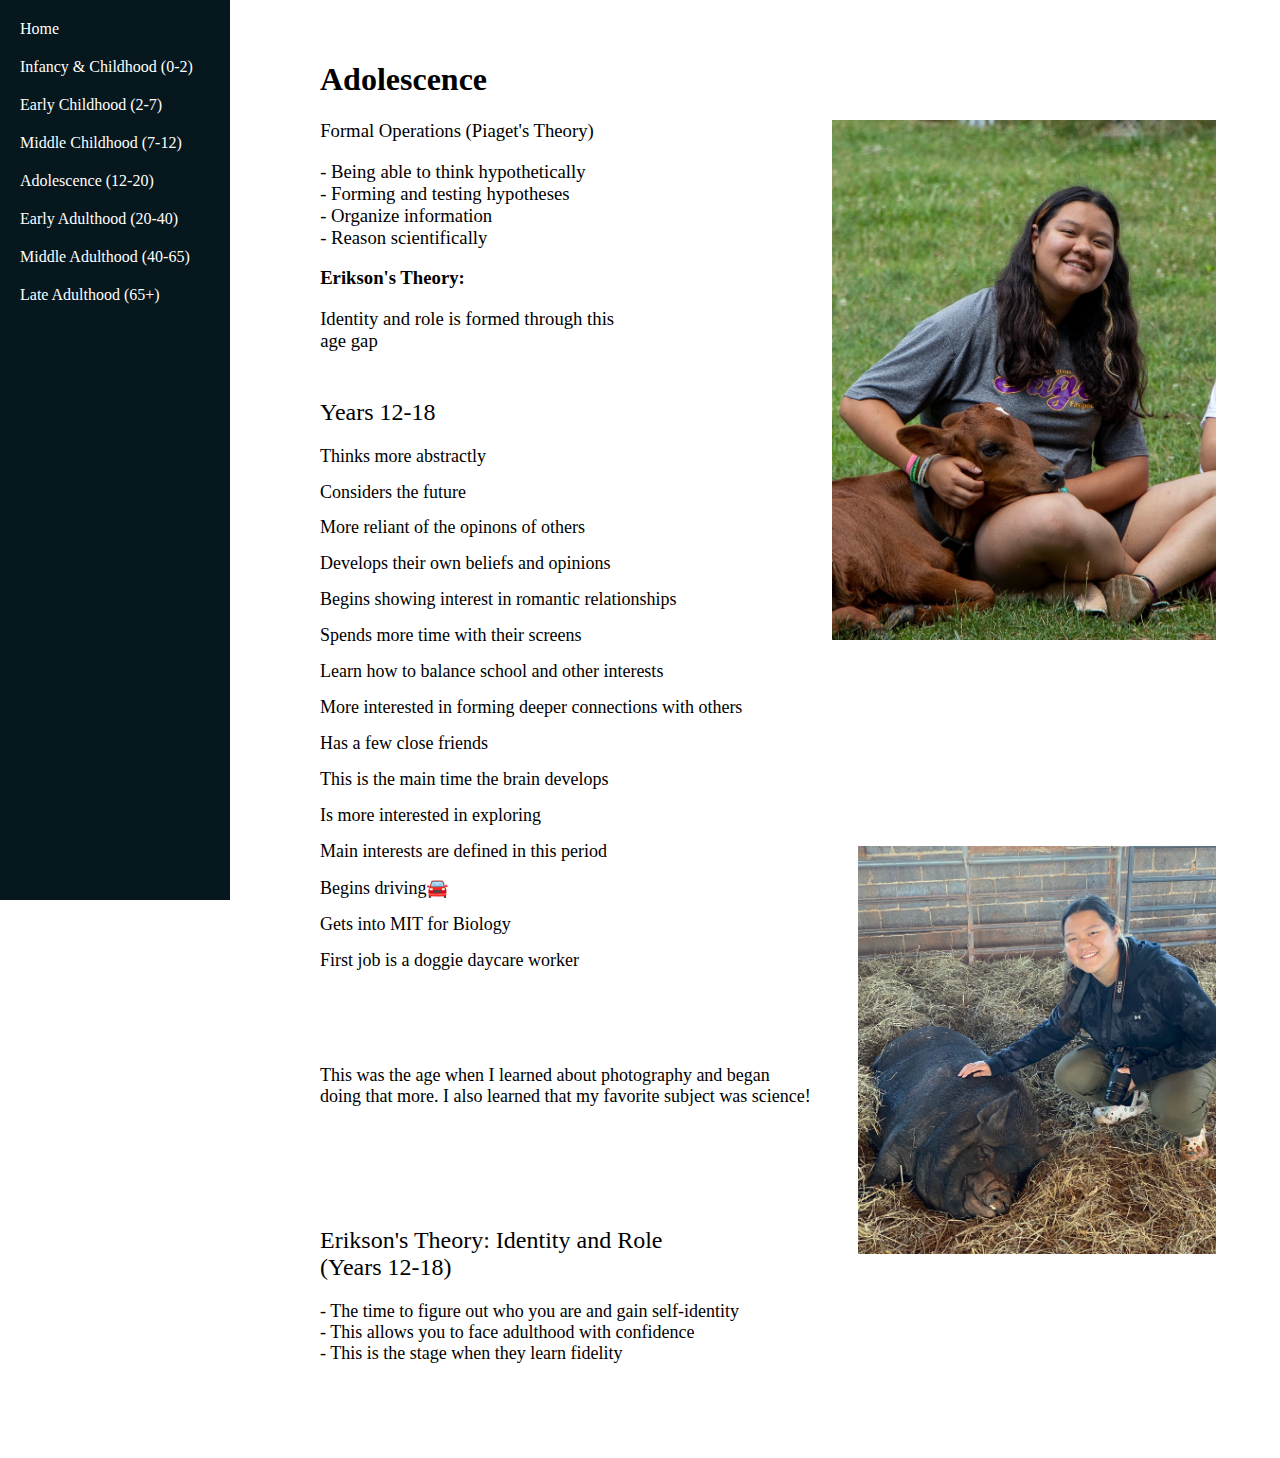
<file: adolescence.html>
<!DOCTYPE html>
<html lang="en">
<head>
    <meta charset="UTF-8">
    <meta name="viewport" content="width=device-width, initial-scale=1.0">
    <title>Growth and Development</title>
    <link rel="stylesheet" href="style.css">
</head>
<body>
    <nav>
        <ul>
            <li><a href="index.html">Home</a></li>
            <li><a href="infancy&childhood.html">Infancy & Childhood (0-2)</a></li>
            <li><a href="earlychildhood.html">Early Childhood (2-7)</a></li>
            <li><a href="middlechildhood.html">Middle Childhood (7-12)</a></li>
            <li><a href="adolescence.html">Adolescence (12-20)</a></li>
            <li><a href="earlyadult.html">Early Adulthood (20-40)</a></li>
            <li><a href="middleadult.html">Middle Adulthood (40-65)</a></li>
            <li><a href="lateadult.html">Late Adulthood (65+)</a></li>
        </ul>
    </nav>
    <div id="content">
        
    </div>
    
<h1>Adolescence</h1>
<h3>Formal Operations (Piaget's Theory)</h3>
<h3> - Being able to think hypothetically <br> - Forming and testing hypotheses <br>- Organize information <br>- Reason scientifically 
    </h3>
<h3 style="font-weight: 600;">Erikson's Theory: </h3>
<h3>Identity and role is formed through this age gap</h3>

    <figure>
    <img src="4cow.jpeg" style="width: 30%; left: 8%; margin-top: 3px;" type="image/jpg">
    </figure>
    <h2 style="font-weight: 520;">Years 12-18</h2>
    <h2 style="font-size: large;">Thinks more abstractly</h2>
    <h2 style="font-size: large;">Considers the future</h2>
    <h2 style="font-size: large;">More reliant of the opinons of others</h2>
    <h2 style="font-size: large;">Develops their own beliefs and opinions</h2>
    <h2 style="font-size: large;">Begins showing interest in romantic relationships</h2>
    <h2 style="font-size: large;">Spends more time with their screens</h2>
    <h2 style="font-size: large;">Learn how to balance school and other interests</h2>
    <h2 style="font-size: large;">More interested in forming deeper connections with others</h2>
    <h2 style="font-size: large;">Has a few close friends</h2>
    <h2 style="font-size: large;">This is the main time the brain develops</h2>
    <h2 style="font-size: large;">Is more interested in exploring</h2>
    <h2 style="font-size: large;">Main interests are defined in this period</h2>
    <h2 style="font-size: large;">Begins driving🚘</h2>
    <h2 style="font-size: large;">Gets into MIT for Biology</h2>
    <h2 style="font-size: large;">First job is a doggie daycare worker</h2>

    <h2 style="font-size: largest; color: white;"><br>White space<br></h2>
    <h2 style="font-size: large;">This was the age when I learned about photography and began <br>doing that more.  I also learned that my favorite subject was science!</h2>
    <h2 style="font-size: largest; color: white;"><br>White space<br></h2>

            <h2 style="font-size: largest;"><br>Erikson's Theory: Identity and Role <br>(Years 12-18)<br></h2>
            <h2 style="font-size: large;">- The time to figure out who you are and gain self-identity<br> - This allows you to face adulthood with confidence<br> - This is the stage when they learn fidelity</h2>

                <h2 style="font-size: largest; color: white;"><br>White space<br></h2>
    <img id="greendonkey" style="width: 28%; height: auto; margin-left: 57%; position: absolute; left: 10%; top: 94%;" src="4pig.jpeg">
</body>
</html>
</file>
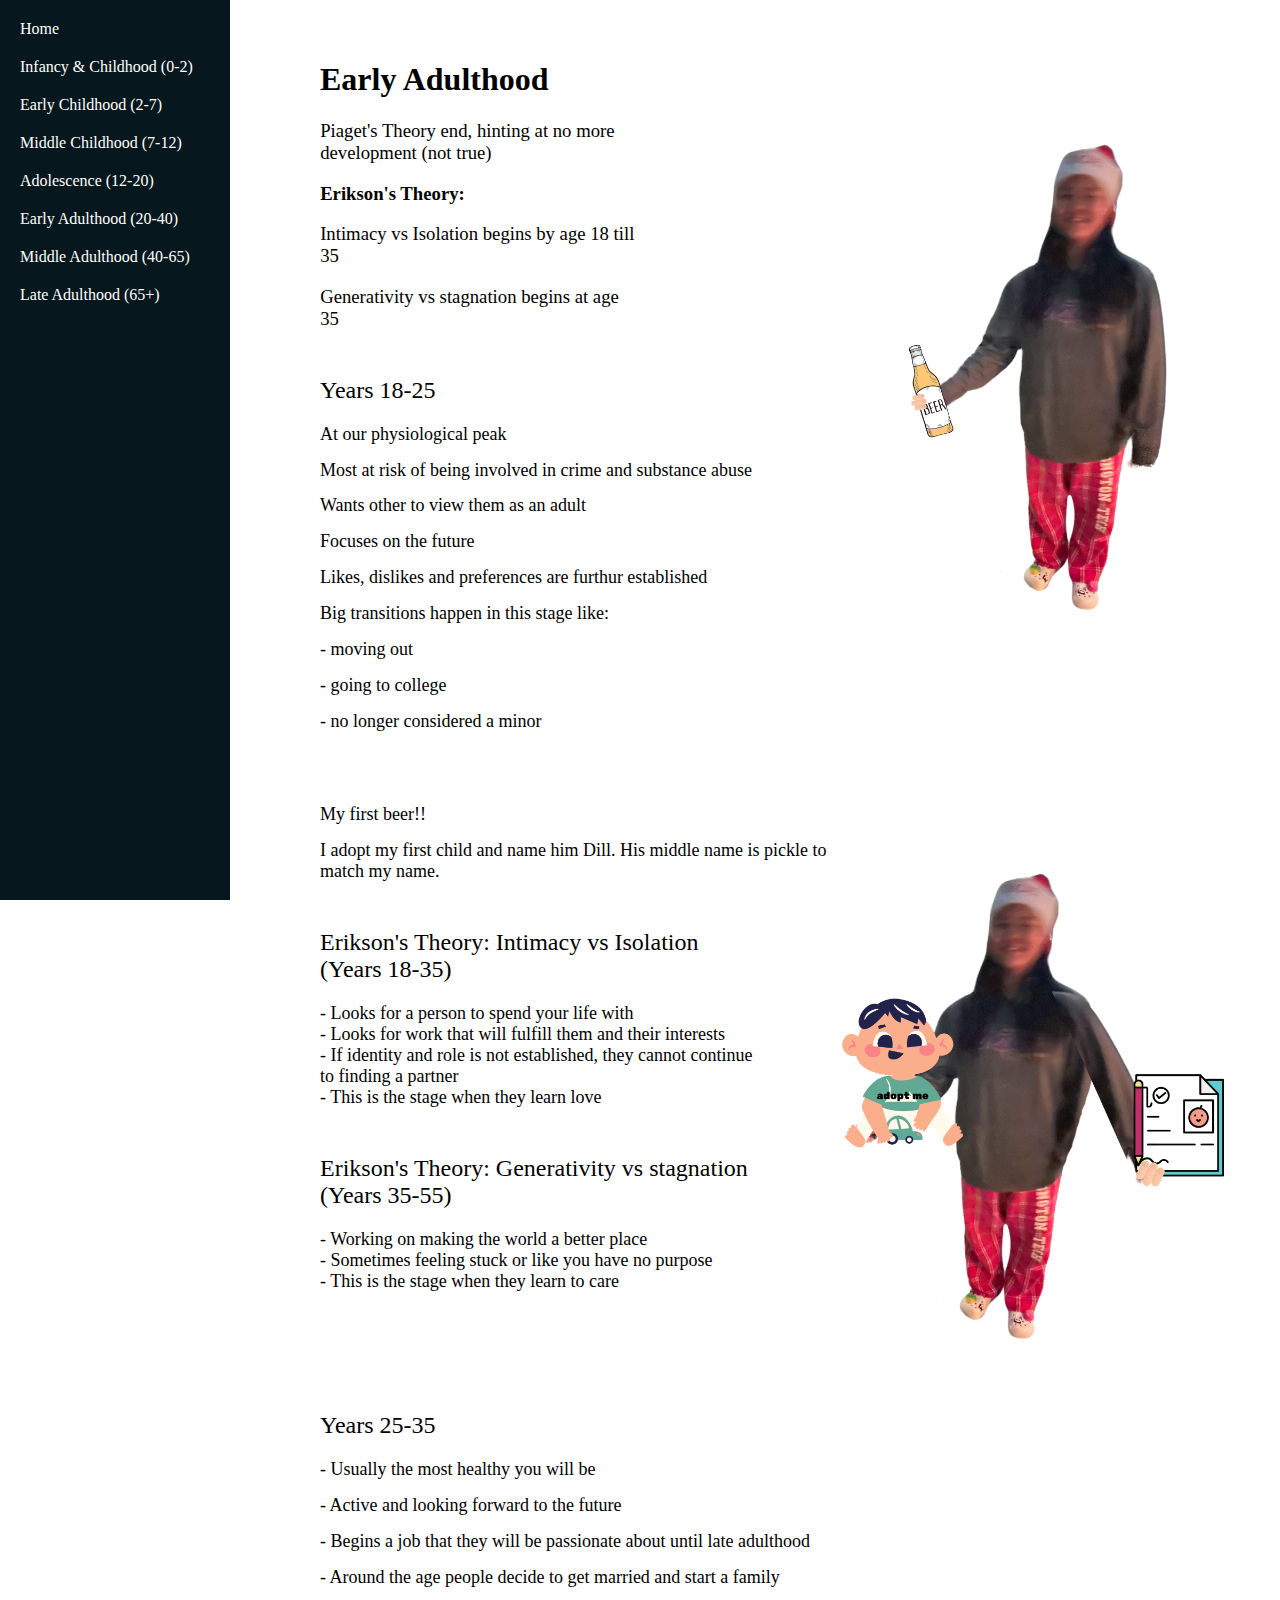
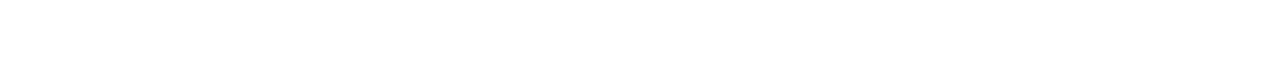
<file: earlyadult.html>
<!DOCTYPE html>
<html lang="en">
<head>
    <meta charset="UTF-8">
    <meta name="viewport" content="width=device-width, initial-scale=1.0">
    <title>Growth and Development</title>
    <link rel="stylesheet" href="style.css">
</head>
<body>
    <nav>
        <ul>
            <li><a href="index.html">Home</a></li>
            <li><a href="infancy&childhood.html">Infancy & Childhood (0-2)</a></li>
            <li><a href="earlychildhood.html">Early Childhood (2-7)</a></li>
            <li><a href="middlechildhood.html">Middle Childhood (7-12)</a></li>
            <li><a href="adolescence.html">Adolescence (12-20)</a></li>
            <li><a href="earlyadult.html">Early Adulthood (20-40)</a></li>
            <li><a href="middleadult.html">Middle Adulthood (40-65)</a></li>
            <li><a href="lateadult.html">Late Adulthood (65+)</a></li>
        </ul>
    </nav>
    <div id="content">
        
    </div>
    
<h1>Early Adulthood</h1>
<h3>Piaget's Theory end, hinting at no more development (not true)</h3>
<h3 style="font-weight: 600;">Erikson's Theory: </h3>
<h3>Intimacy vs Isolation begins by age 18 till 35</h3>
<h3>Generativity vs stagnation begins at age 35</h3>

    <figure>
    <img src="beer.png" style="width: 40%; left: 5%; right: 10%" type="image/jpg">
    </figure>
    <h2 style="font-weight: 520;">Years 18-25</h2>
    <h2 style="font-size: large;">At our physiological peak</h2>
    <h2 style="font-size: large;">Most at risk of being involved in crime and substance abuse</h2>
    <h2 style="font-size: large;">Wants other to view them as an adult</h2>
    <h2 style="font-size: large;">Focuses on the future</h2>
    <h2 style="font-size: large;">Likes, dislikes and preferences are furthur established</h2>
    <h2 style="font-size: large;">Big transitions happen in this stage like:</h2>
    <h2 style="font-size: large;"> - moving out</h2>
    <h2 style="font-size: large;"> - going to college</h2>
    <h2 style="font-size: large;"> - no longer considered a minor</h2>


    <h2 style="font-size: large; color: white;"><br>White space<br></h2>
<h2 style="font-size: large; color:black;">My first beer!!</h2>


    <h2 style="font-size: large; color:black;">I adopt my first child and name him Dill. His middle name is pickle to <br>match my name.</h2>
    <h2 style="font-size: largest;"><br>Erikson's Theory: Intimacy vs Isolation <br>(Years 18-35)<br></h2>
    <h2 style="font-size: large;">- Looks for a person to spend your life with<br> - Looks for work that will fulfill them and their interests<Br> - If identity and role is not established, they cannot continue<br> to finding a partner<br> - This is the stage when they learn love</h2>

        <h2 style="font-size: largest;"><br>Erikson's Theory: Generativity vs stagnation <br>(Years 35-55)<br></h2>
        <h2 style="font-size: large;">- Working on making the world a better place<br> - Sometimes feeling stuck or like you have no purpose<br> - This is the stage when they learn to care</h2>
                       
        <h2 style="font-size: largest; color: white;"><br>White space<br></h2>

            <h2 style="font-weight: 520;"><br>Years 25-35</h2>
                        <h2 style="font-size: large;"></h2>
                        <h2 style="font-size: large;"> - Usually the most healthy you will be</h2>
                        <h2 style="font-size: large;"> - Active and looking forward to the future</h2>
                        <h2 style="font-size: large;"> - Begins a job that they will be passionate about until late adulthood</h2>
                        <h2 style="font-size: large;"> - Around the age people decide to get married and start a family</h2>
                
                                            <h2 style="font-size: largest; color: white;"><br>White space<br></h2>
    <img id="greendonkey" style="width: 40%; height: auto; margin-left: 57%; position: absolute; left: 0%; top: 94%;" src="adoptme.png">
</body>
</html>
</file>
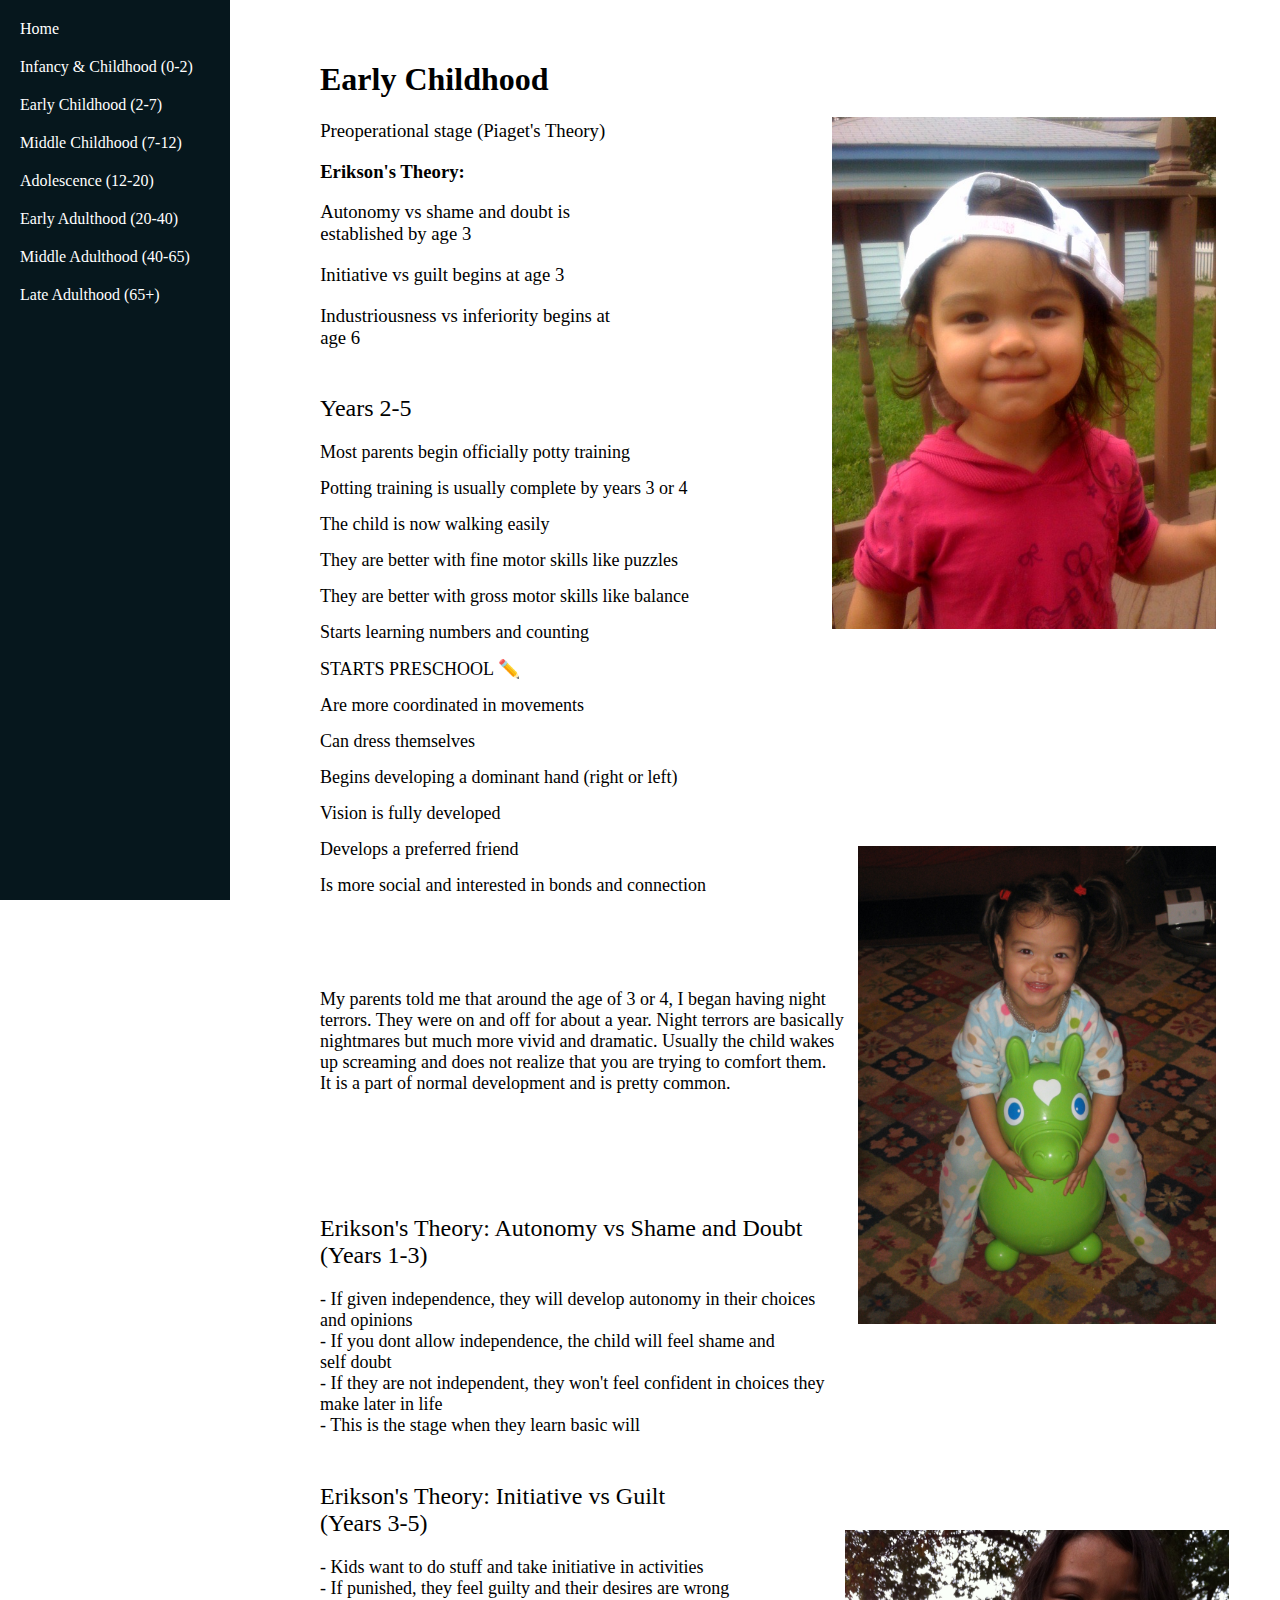
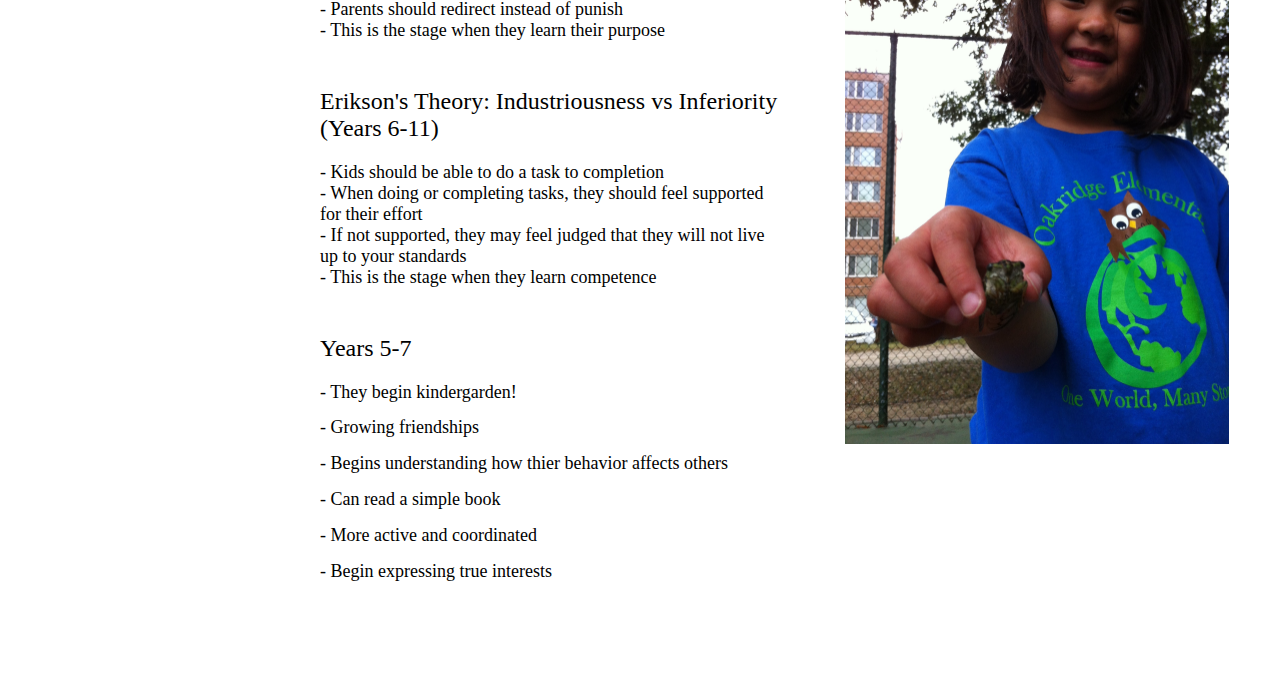
<file: earlychildhood.html>
<!DOCTYPE html>
<html lang="en">
<head>
    <meta charset="UTF-8">
    <meta name="viewport" content="width=device-width, initial-scale=1.0">
    <title>Growth and Development</title>
    <link rel="stylesheet" href="style.css">
</head>
<body>
    <nav>
        <ul>
            <li><a href="index.html">Home</a></li>
            <li><a href="infancy&childhood.html">Infancy & Childhood (0-2)</a></li>
            <li><a href="earlychildhood.html">Early Childhood (2-7)</a></li>
            <li><a href="middlechildhood.html">Middle Childhood (7-12)</a></li>
            <li><a href="adolescence.html">Adolescence (12-20)</a></li>
            <li><a href="earlyadult.html">Early Adulthood (20-40)</a></li>
            <li><a href="middleadult.html">Middle Adulthood (40-65)</a></li>
            <li><a href="lateadult.html">Late Adulthood (65+)</a></li>
        </ul>
    </nav>
    <div id="content">
        
    </div>
    
<h1>Early Childhood</h1>
<h3>Preoperational stage (Piaget's Theory)</h3>
<h3 style="font-weight: 600;">Erikson's Theory: </h3>
<h3>Autonomy vs shame and doubt is established by age 3</h3>
<h3>Initiative vs guilt begins at age 3</h3>
<h3>Industriousness vs inferiority begins at age 6</h3>

    <figure>
    <img src="2backwardshat.jpeg" style="width: 30%; left: 8%;" type="image/jpg">
    </figure>
    <h2 style="font-weight: 520;">Years 2-5</h2>
    <h2 style="font-size: large;">Most parents begin officially potty training</h2>
    <h2 style="font-size: large;">Potting training is usually complete by years 3 or 4</h2>
    <h2 style="font-size: large;">The child is now walking easily</h2>
    <h2 style="font-size: large;">They are better with fine motor skills like puzzles</h2>
    <h2 style="font-size: large;">They are better with gross motor skills like balance</h2>
    <h2 style="font-size: large;">Starts learning numbers and counting</h2>
    <h2 style="font-size: large;">STARTS PRESCHOOL ✏️</h2>
    <h2 style="font-size: large;">Are more coordinated in movements</h2>
    <h2 style="font-size: large;">Can dress themselves</h2>
    <h2 style="font-size: large;">Begins developing a dominant hand (right or left)</h2>
    <h2 style="font-size: large;">Vision is fully developed</h2>
    <h2 style="font-size: large;">Develops a preferred friend</h2>
    <h2 style="font-size: large;">Is more social and interested in bonds and connection</h2>

    <h2 style="font-size: largest; color: white;"><br>White space<br></h2>
    <h2 style="font-size: large;">My parents told me that around the age of 3 or 4, I began having night <br>terrors. They were on and off for about a year. Night terrors are basically <br>nightmares but much more vivid and dramatic. Usually the child wakes <br>up screaming and does not realize that you are trying to comfort them. <br>It is a part of normal development and is pretty common.</h2>
    <h2 style="font-size: largest; color: white;"><br>White space<br></h2>

    <h2 style="font-size: largest;"><br>Erikson's Theory: Autonomy vs Shame and Doubt <br>(Years 1-3)<br></h2>
    <h2 style="font-size: large;">- If given independence, they will develop autonomy in their choices<br> and opinions<br> - If you dont allow independence, the child will feel shame and<br> self doubt<Br> - If they are not independent, they won't feel confident in choices they<br> make later in life<br> - This is the stage when they learn basic will</h2>

        <h2 style="font-size: largest;"><br>Erikson's Theory: Initiative vs Guilt <br>(Years 3-5)<br></h2>
        <h2 style="font-size: large;">- Kids want to do stuff and take initiative in activities<br> - If punished, they feel guilty and their desires are wrong<Br> - Parents should redirect instead of punish<br> - This is the stage when they learn their purpose</h2>
                       
            <h2 style="font-size: largest;"><br>Erikson's Theory: Industriousness vs Inferiority<br>(Years 6-11)<br></h2>
            <h2 style="font-size: large;">- Kids should be able to do a task to completion<br> - When doing or completing tasks, they should feel supported <br>for their effort<Br> - If not supported, they may feel judged that they will not live <br>up to your standards<br> - This is the stage when they learn competence</h2>
      

            <h2 style="font-weight: 520;"><br>Years 5-7</h2>
                        <h2 style="font-size: large;"></h2>
                        <h2 style="font-size: large;"> - They begin kindergarden!</h2>
                        <h2 style="font-size: large;"> - Growing friendships</h2>
                        <h2 style="font-size: large;"> - Begins understanding how thier behavior affects others</h2>
                        <h2 style="font-size: large;"> - Can read a simple book</h2>
                        <h2 style="font-size: large;"> - More active and coordinated</h2>
                        <h2 style="font-size: large;"> - Begin expressing true interests</h2>
                
                                            <h2 style="font-size: largest; color: white;"><br>White space<br></h2>
    <img id="greendonkey" style="width: 28%; height: auto; margin-left: 57%; position: absolute; left: 10%; top: 94%;" src="2greendonkey.jpeg">
    <img id="cicada" style="width: 30%; height: auto; margin-left: 62%; position: absolute; left: 4%; top: 170%;" src="2cicada.jpeg">
</body>
</html>
</file>
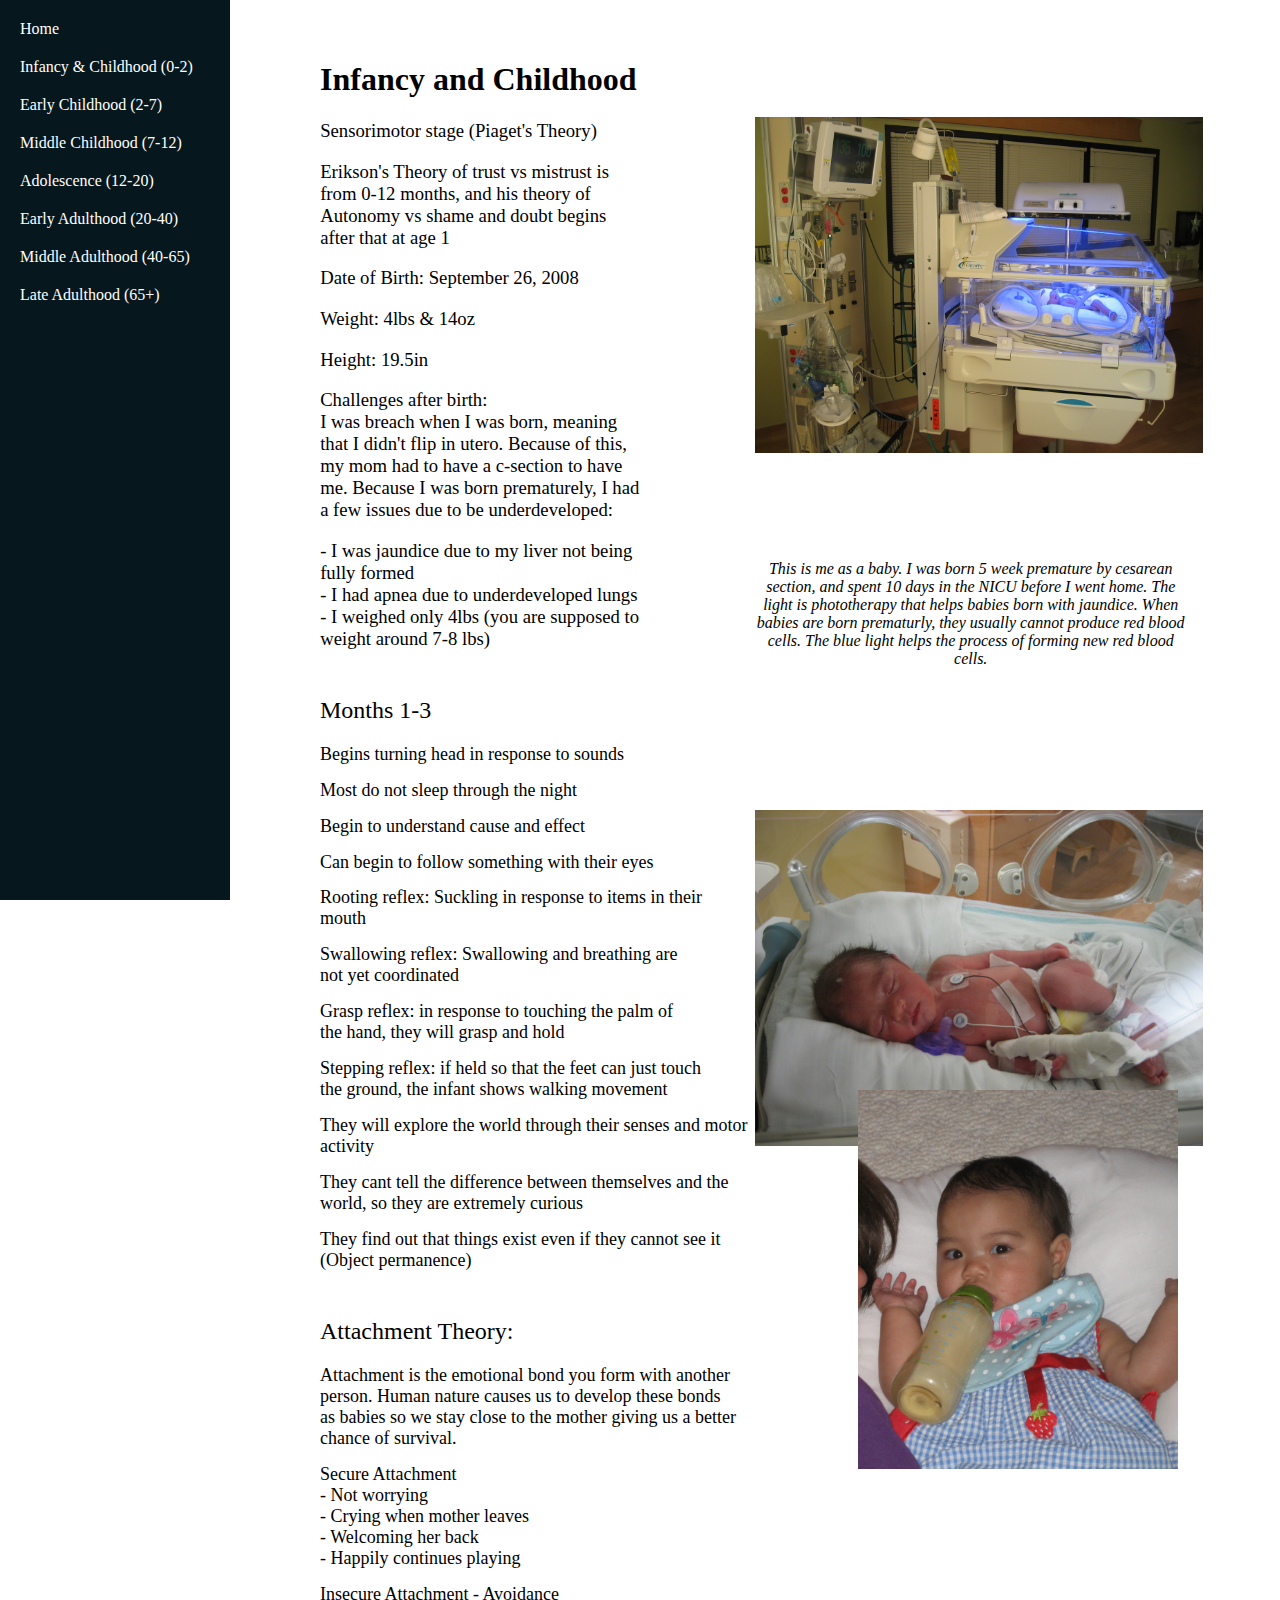
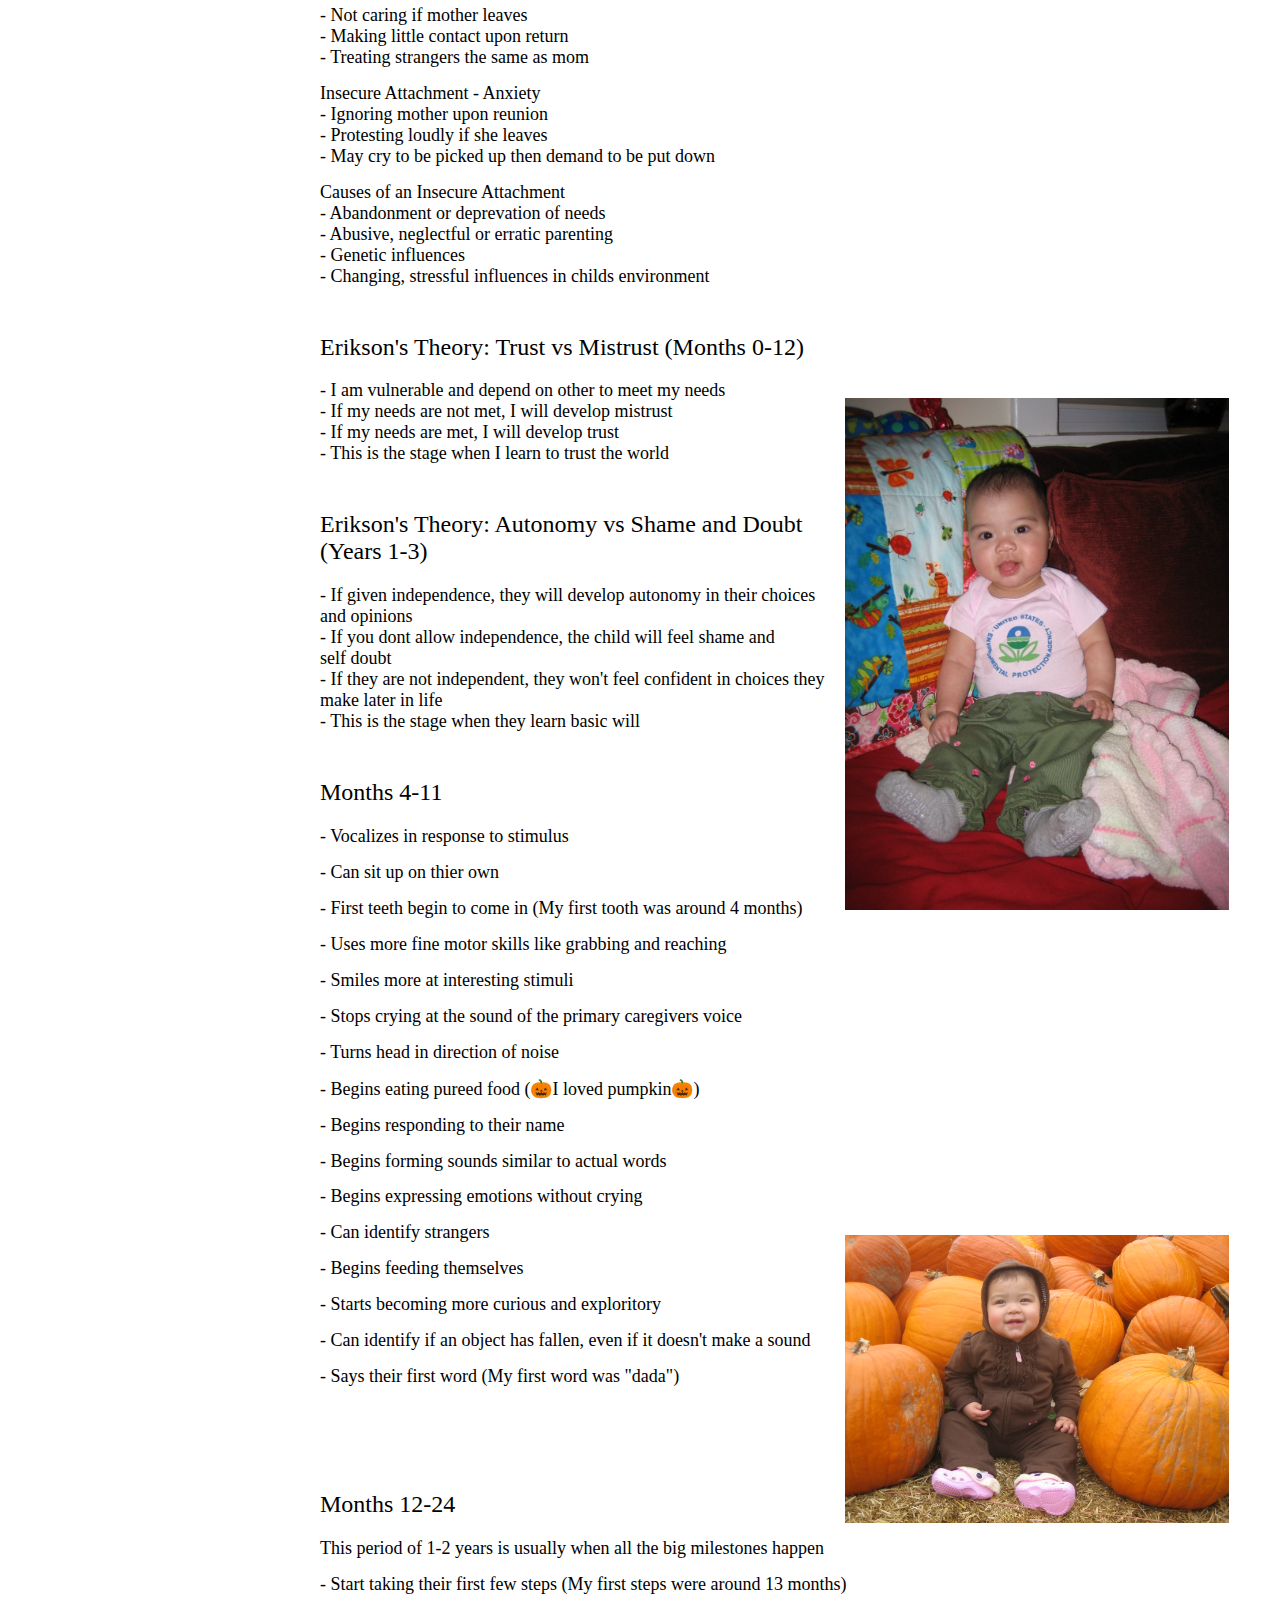
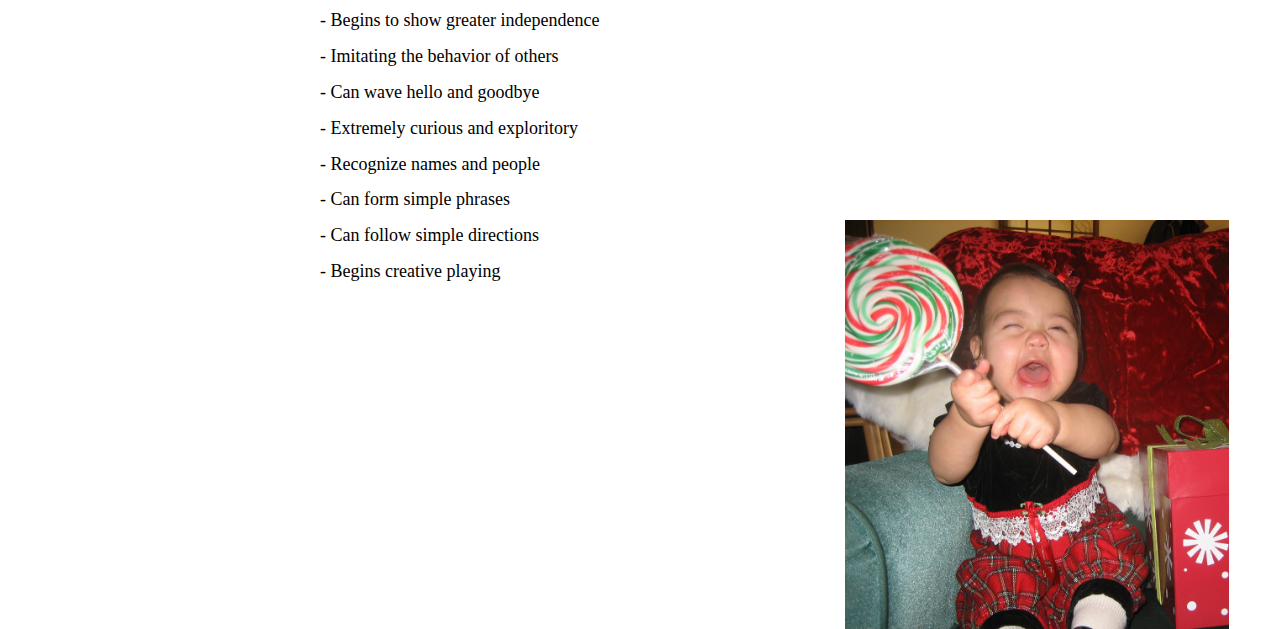
<file: infancy&childhood.html>
<!DOCTYPE html>
<html lang="en">
<head>
    <meta charset="UTF-8">
    <meta name="viewport" content="width=device-width, initial-scale=1.0">
    <title>Growth and Development</title>
    <link rel="stylesheet" href="style.css">
</head>
<body>
    <nav>
        <ul>
            <li><a href="index.html">Home</a></li>
            <li><a href="infancy&childhood.html">Infancy & Childhood (0-2)</a></li>
            <li><a href="earlychildhood.html">Early Childhood (2-7)</a></li>
            <li><a href="middlechildhood.html">Middle Childhood (7-12)</a></li>
            <li><a href="adolescence.html">Adolescence (12-20)</a></li>
            <li><a href="earlyadult.html">Early Adulthood (20-40)</a></li>
            <li><a href="middleadult.html">Middle Adulthood (40-65)</a></li>
            <li><a href="lateadult.html">Late Adulthood (65+)</a></li>
        </ul>
    </nav>
    <div id="content">

    </div>
    
<h1>Infancy and Childhood</h1>
<h3>Sensorimotor stage (Piaget's Theory)</h3>
<h3>Erikson's Theory of trust vs mistrust is from 0-12 months, and his theory of Autonomy vs shame and doubt begins after that at age 1</h3>
<h3>Date of Birth: September 26, 2008</h3>
<h3>Weight: 4lbs & 14oz</h3>
<h3>Height: 19.5in</h3>
<h3>Challenges after birth:<br>
    I was breach when I was born, meaning that I didn't flip in utero. Because of this, my mom had to have a c-section to have me. Because I was born prematurely, I had a few issues due to be underdeveloped: <br>
<h3>- I was jaundice due to my liver not being fully formed<br>
    - I had apnea due to underdeveloped lungs<br>
    - I weighed only 4lbs (you are supposed to weight around 7-8 lbs)</h3>
</h3>


    <figure>
    <img src="1nicu.jpg" type="image/jpg">
    <div><figcaption>This is me as a baby. I was born 5 week premature by cesarean section, and spent 10 days in the NICU before I went home. The light is phototherapy that helps babies born with jaundice. When babies are born prematurly, they usually cannot produce red blood cells. The blue light helps the process of forming new red blood cells.</figcaption></div>
    </figure>
    <h2 style="font-weight: 520;">Months 1-3</h2>
    <h2 style="font-size: large;">Begins turning head in response to sounds</h2>
    <h2 style="font-size: large;">Most do not sleep through the night</h2>
    <h2 style="font-size: large;">Begin to understand cause and effect</h2>
    <h2 style="font-size: large;">Can begin to follow something with their eyes</h2>
    <h2 style="font-size: large;">Rooting reflex: Suckling in response to items in their <br>mouth</h2>
    <h2 style="font-size: large;">Swallowing reflex: Swallowing and breathing are <br>not yet coordinated</h2>
    <h2 style="font-size: large;">Grasp reflex: in response to touching the palm of <br>the hand, they will grasp and hold</h2>
    <h2 style="font-size: large;">Stepping reflex: if held so that the feet can just touch <br>the ground, the infant shows walking movement</h2>
    <h2 style="font-size: large;">They will explore the world through their senses and motor<br> activity</h2>
    <h2 style="font-size: large;">They cant tell the difference between themselves and the<br> world, so they are extremely curious</h2>
    <h2 style="font-size: large;">They find out that things exist even if they cannot see it <br>(Object permanence)</h2>
    <h2 style="font-size: largest;"><br>Attachment Theory:<br></h2>
    <h2 style="font-size: large;">Attachment is the emotional bond you form with another <br>person. Human nature causes us to develop these bonds <br>as babies so we stay close to the mother giving us a better <br>chance of survival.</h2>
    <h2 style="font-size: large;">Secure Attachment<br> - Not worrying<br> - Crying when mother leaves<Br> - Welcoming her back<br> - Happily continues playing</h2>
        <h2 style="font-size: large;">Insecure Attachment - Avoidance<br> - Not caring if mother leaves<br> - Making little contact upon return<Br> - Treating strangers the same as mom</h2>
            <h2 style="font-size: large;">Insecure Attachment - Anxiety<br> - Ignoring mother upon reunion<br> - Protesting loudly if she leaves<Br> - May cry to be picked up then demand to be put down</h2>
                <h2 style="font-size: large;"> Causes of an Insecure Attachment<br> - Abandonment or deprevation of needs<br> - Abusive, neglectful or erratic parenting<Br> - Genetic influences<br> - Changing, stressful influences in childs environment</h2>
                    <h2 style="font-size: largest;"><br>Erikson's Theory: Trust vs Mistrust (Months 0-12)<br></h2>
                    <h2 style="font-size: large;">- I am vulnerable and depend on other to meet my needs<br> - If my needs are not met, I will develop mistrust<Br> - If my needs are met, I will develop trust<br> - This is the stage when I learn to trust the world</h2>
                        <h2 style="font-size: largest;"><br>Erikson's Theory: Autonomy vs Shame and Doubt <br>(Years 1-3)<br></h2>
                        <h2 style="font-size: large;">- If given independence, they will develop autonomy in their choices<br> and opinions<br> - If you dont allow independence, the child will feel shame and<br> self doubt<Br> - If they are not independent, they won't feel confident in choices they<br> make later in life<br> - This is the stage when they learn basic will</h2>
                        <h2 style="font-weight: 520;"><br>Months 4-11</h2>
    <h2 style="font-size: large;"> - Vocalizes in response to stimulus</h2>
    <h2 style="font-size: large;"> - Can sit up on thier own</h2>
    <h2 style="font-size: large;"> - First teeth begin to come in (My first tooth was around 4 months)</h2>
    <h2 style="font-size: large;"> - Uses more fine motor skills like grabbing and reaching</h2>
    <h2 style="font-size: large;"> - Smiles more at interesting stimuli</h2>
    <h2 style="font-size: large;"> - Stops crying at the sound of the primary caregivers voice</h2>
    <h2 style="font-size: large;"> - Turns head in direction of noise</h2>
    <h2 style="font-size: large;"> - Begins eating pureed food (🎃I loved pumpkin🎃)</h2>
    <h2 style="font-size: large;"> - Begins responding to their name</h2>
    <h2 style="font-size: large;"> - Begins forming sounds similar to actual words</h2>
    <h2 style="font-size: large;"> - Begins expressing emotions without crying</h2>
    <h2 style="font-size: large;"> - Can identify strangers</h2>
    <h2 style="font-size: large;"> - Begins feeding themselves</h2>
    <h2 style="font-size: large;"> - Starts becoming more curious and exploritory </h2>
    <h2 style="font-size: large;"> - Can identify if an object has fallen, even if it doesn't make a sound</h2>
    <h2 style="font-size: large;"> - Says their first word (My first word was "dada")</h2>
                        <h2 style="font-size: large; color: white;"><br>White space<br></h2>

                        <h2 style="font-weight: 520;"><br>Months 12-24</h2>
                        <h2 style="font-size: large;">This period of 1-2 years is usually when all the big milestones happen</h2>
                        <h2 style="font-size: large;"> - Start taking their first few steps (My first steps were around 13 months)</h2>
                        <h2 style="font-size: large;"> - Begins to show greater independence</h2>
                        <h2 style="font-size: large;"> - Imitating the behavior of others</h2>
                        <h2 style="font-size: large;"> - Can wave hello and goodbye</h2>
                        <h2 style="font-size: large;"> - Extremely curious and exploritory</h2>
                        <h2 style="font-size: large;"> - Recognize names and people</h2>
                        <h2 style="font-size: large;"> - Can form simple phrases</h2>
                        <h2 style="font-size: large;"> - Can follow simple directions</h2>
                        <h2 style="font-size: large;"> - Begins creative playing</h2>
                                            <h2 style="font-size: largest; color: white;"><br>White space<br></h2>
    <img id="babyolive" style="width: 35%; height: auto; margin-left: 57%; position: absolute; left: 2%; top: 90%;" src="1babyolive.jpg">
    <img id="sucking" style="width: 25%; height: auto; margin-left: 65%; position: absolute; left: 2%; margin-top: 76%;" src="1sucking.jpeg">
    <img id="epa" style="width: 30%; height: auto; margin-left: 62%; position: absolute; left: 4%; top: 222%;" src="1epa.jpeg">
    <img id="pumpkin" style="width: 30%; height: auto; margin-left: 62%; position: absolute; left: 4%; top: 315%;" src="1pumpkin.jpeg">
    <img id="lollipop" style="width: 30%; height: auto; margin-left: 62%; position: absolute; left: 4%; top: 380%;" src="1lollipopmain.jpeg">
</body>
</html>
</file>
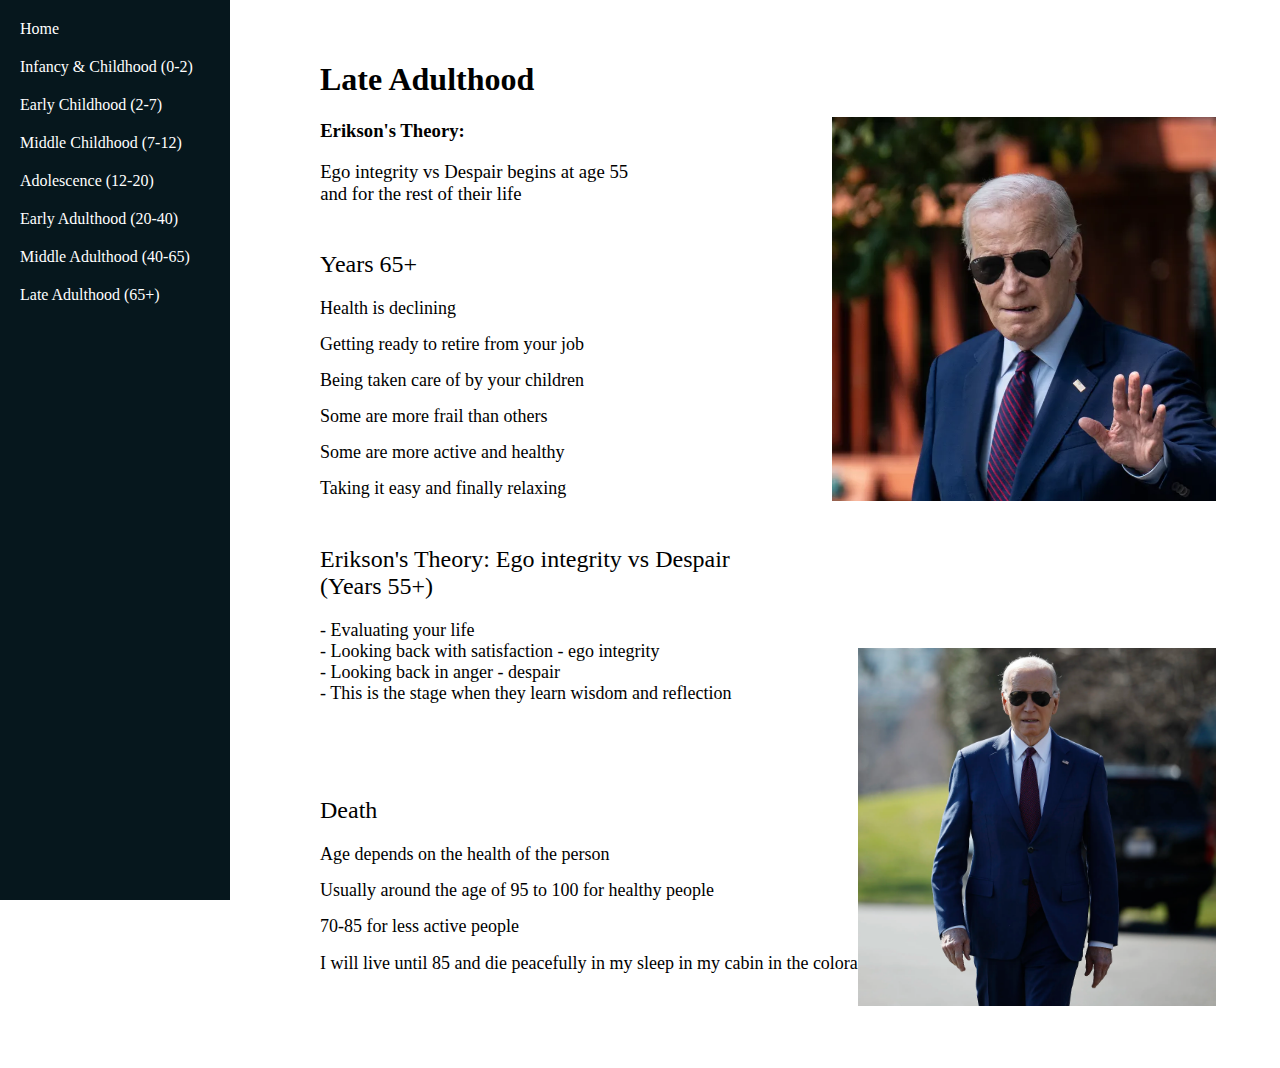
<file: lateadult.html>
<!DOCTYPE html>
<html lang="en">
<head>
    <meta charset="UTF-8">
    <meta name="viewport" content="width=device-width, initial-scale=1.0">
    <title>Growth and Development</title>
    <link rel="stylesheet" href="style.css">
</head>
<body>
    <nav>
        <ul>
            <li><a href="index.html">Home</a></li>
            <li><a href="infancy&childhood.html">Infancy & Childhood (0-2)</a></li>
            <li><a href="earlychildhood.html">Early Childhood (2-7)</a></li>
            <li><a href="middlechildhood.html">Middle Childhood (7-12)</a></li>
            <li><a href="adolescence.html">Adolescence (12-20)</a></li>
            <li><a href="earlyadult.html">Early Adulthood (20-40)</a></li>
            <li><a href="middleadult.html">Middle Adulthood (40-65)</a></li>
            <li><a href="lateadult.html">Late Adulthood (65+)</a></li>
        </ul>
    </nav>
    <div id="content">
        
    </div>
    
<h1>Late Adulthood</h1>
<h3 style="font-weight: 600;">Erikson's Theory: </h3>
<h3>Ego integrity vs Despair begins at age 55 and for the rest of their life</h3>

    <figure>
    <img src="joebiden2.webp" style="width: 30%; left: 8%;" type="image/jpg">
    </figure>
    <h2 style="font-weight: 520;">Years 65+</h2>
    <h2 style="font-size: large;">Health is declining</h2>
    <h2 style="font-size: large;">Getting ready to retire from your job</h2>
    <h2 style="font-size: large;">Being taken care of by your children</h2>
    <h2 style="font-size: large;">Some are more frail than others</h2>
    <h2 style="font-size: large;">Some are more active and healthy</h2>
    <h2 style="font-size: large;">Taking it easy and finally relaxing</h2>


        <h2 style="font-size: largest;"><br>Erikson's Theory: Ego integrity vs Despair <br>(Years 55+)<br></h2>
        <h2 style="font-size: large;">- Evaluating your life<br> - Looking back with satisfaction - ego integrity<br> - Looking back in anger - despair<br> - This is the stage when they learn wisdom and reflection</h2>
          

        <h2 style="font-size: largest; color: white;"><br>White space<br></h2>

        <h2 style="font-weight: 520;">Death</h2>
        <h2 style="font-size: large;">Age depends on the health of the person</h2>
        <h2 style="font-size: large;">Usually around the age of 95 to 100 for healthy people</h2>
        <h2 style="font-size: large;">70-85 for less active people</h2>
        <h2 style="font-size: large;">I will live until 85 and die peacefully in my sleep in my cabin in the colorado rockies🏔️</h2>
        <h2 style="font-size: large;"></h2>
        <h2 style="font-size: large;"></h2>
    
                
                        
    <img id="greendonkey" style="width: 28%; height: auto; margin-left: 57%; position: absolute; left: 10%; top: 72%;" src="joebiden.png">
    <h2 style="font-size: largest; color: white;"><br>White space<br></h2>
</body>
</html>
</file>
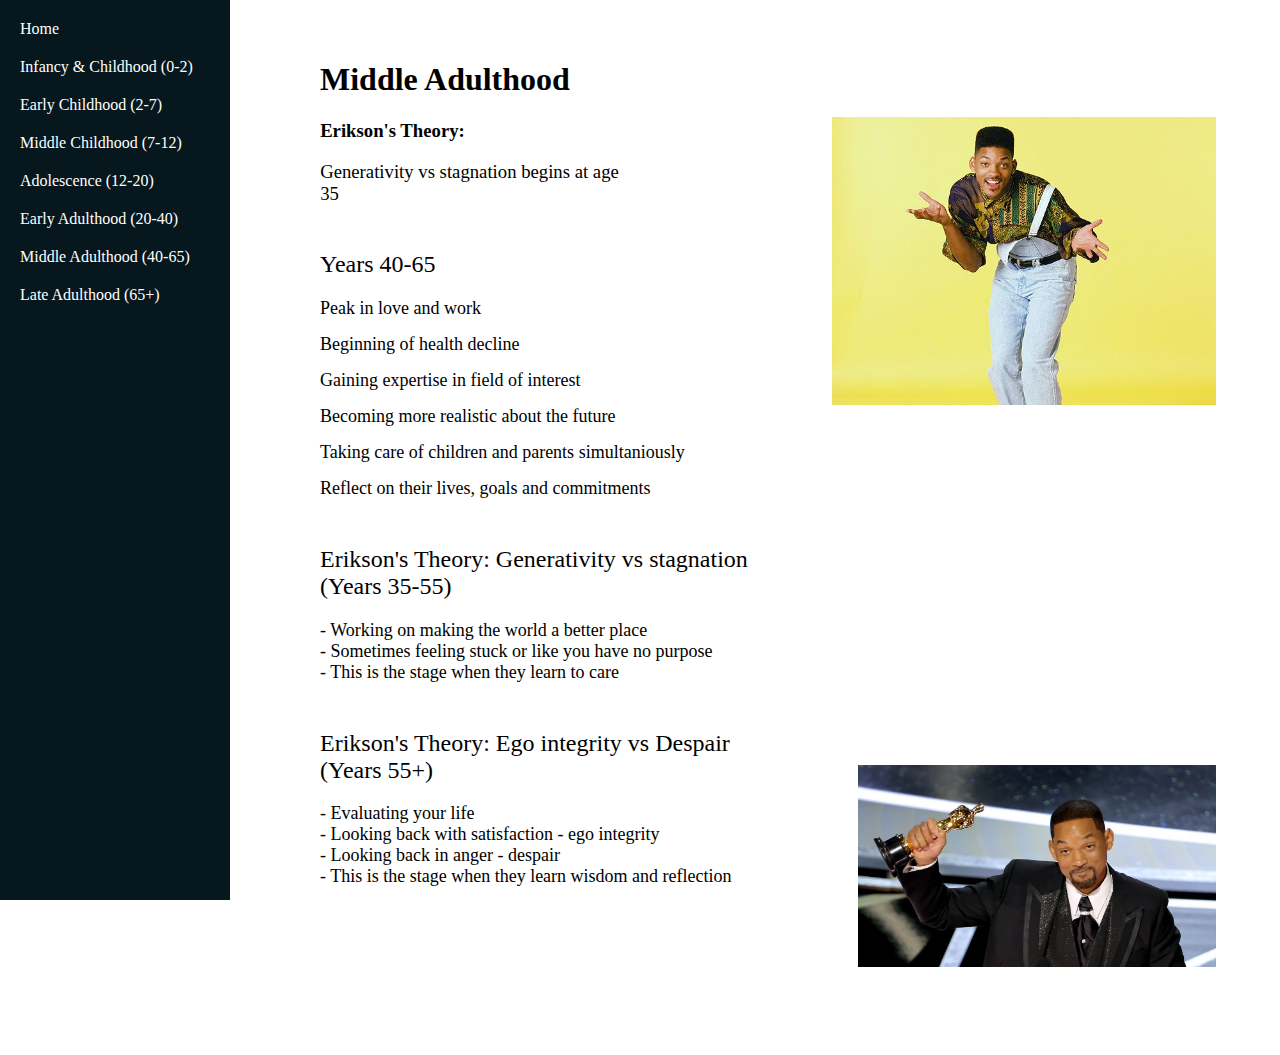
<file: middleadult.html>
<!DOCTYPE html>
<html lang="en">
<head>
    <meta charset="UTF-8">
    <meta name="viewport" content="width=device-width, initial-scale=1.0">
    <title>Growth and Development</title>
    <link rel="stylesheet" href="style.css">
</head>
<body>
    <nav>
        <ul>
            <li><a href="index.html">Home</a></li>
            <li><a href="infancy&childhood.html">Infancy & Childhood (0-2)</a></li>
            <li><a href="earlychildhood.html">Early Childhood (2-7)</a></li>
            <li><a href="middlechildhood.html">Middle Childhood (7-12)</a></li>
            <li><a href="adolescence.html">Adolescence (12-20)</a></li>
            <li><a href="earlyadult.html">Early Adulthood (20-40)</a></li>
            <li><a href="middleadult.html">Middle Adulthood (40-65)</a></li>
            <li><a href="lateadult.html">Late Adulthood (65+)</a></li>
        </ul>
    </nav>
    <div id="content">
        
    </div>
    
<h1>Middle Adulthood</h1>
<h3 style="font-weight: 600;">Erikson's Theory: </h3>
<h3>Generativity vs stagnation begins at age 35</h3>

    <figure>
    <img src="willsmith2.jpeg" style="width: 30%; left: 8%;" type="image/jpg">
    </figure>
    <h2 style="font-weight: 520;">Years 40-65</h2>
    <h2 style="font-size: large;">Peak in love and work</h2>
    <h2 style="font-size: large;">Beginning of health decline</h2>
    <h2 style="font-size: large;">Gaining expertise in field of interest</h2>
    <h2 style="font-size: large;">Becoming more realistic about the future</h2>
    <h2 style="font-size: large;">Taking care of children and parents simultaniously</h2>
    <h2 style="font-size: large;">Reflect on their lives, goals and commitments</h2>
    <h2 style="font-size: large;"></h2>



        <h2 style="font-size: largest;"><br>Erikson's Theory: Generativity vs stagnation <br>(Years 35-55)<br></h2>
        <h2 style="font-size: large;">- Working on making the world a better place<br> - Sometimes feeling stuck or like you have no purpose<br> - This is the stage when they learn to care</h2>
         
        <h2 style="font-size: largest;"><br>Erikson's Theory: Ego integrity vs Despair <br>(Years 55+)<br></h2>
        <h2 style="font-size: large;">- Evaluating your life<br> - Looking back with satisfaction - ego integrity<br> - Looking back in anger - despair<br> - This is the stage when they learn wisdom and reflection</h2>
          

        <h2 style="font-size: largest; color: white;"><br>White space<br></h2>

                
                                            <h2 style="font-size: largest; color: white;"><br>White space<br></h2>
    <img id="greendonkey" style="width: 28%; height: auto; margin-left: 57%; position: absolute; left: 10%; top: 85%;" src="willsmith.jpeg">
</body>
</html>
</file>
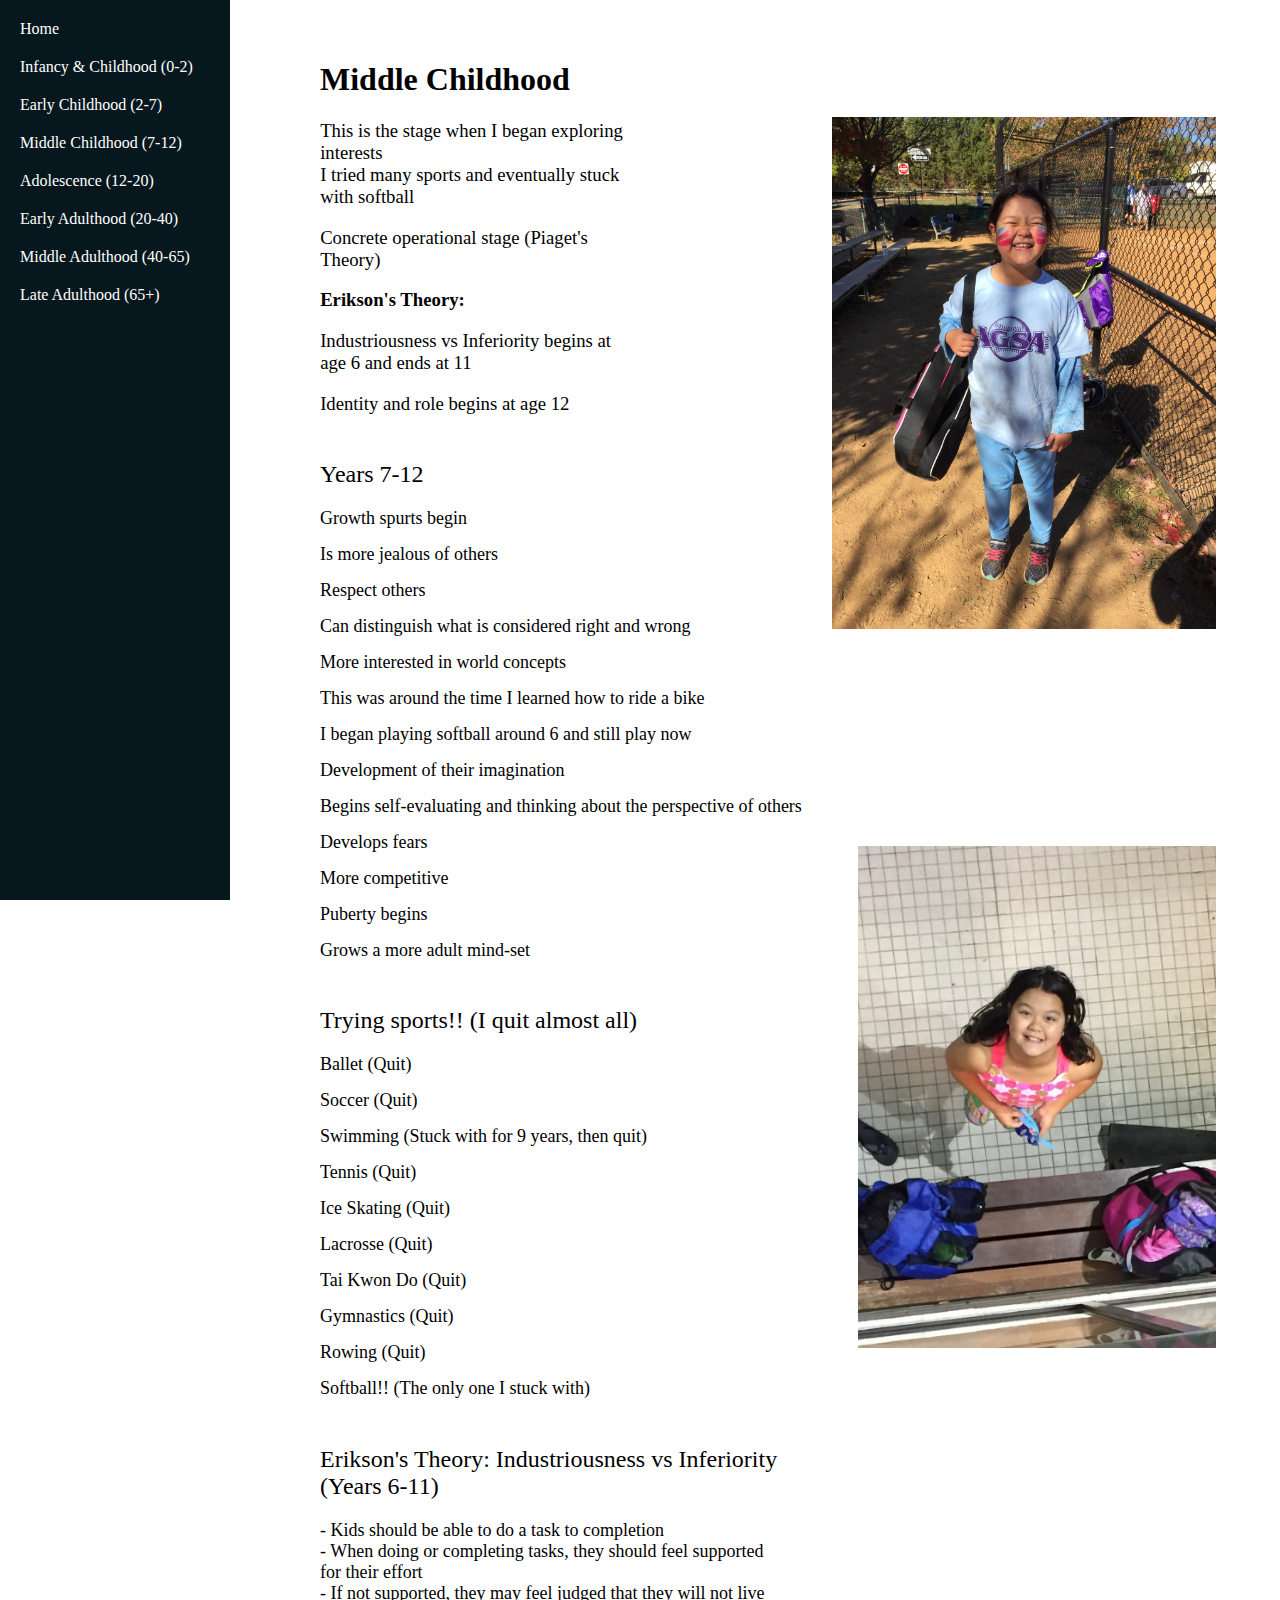
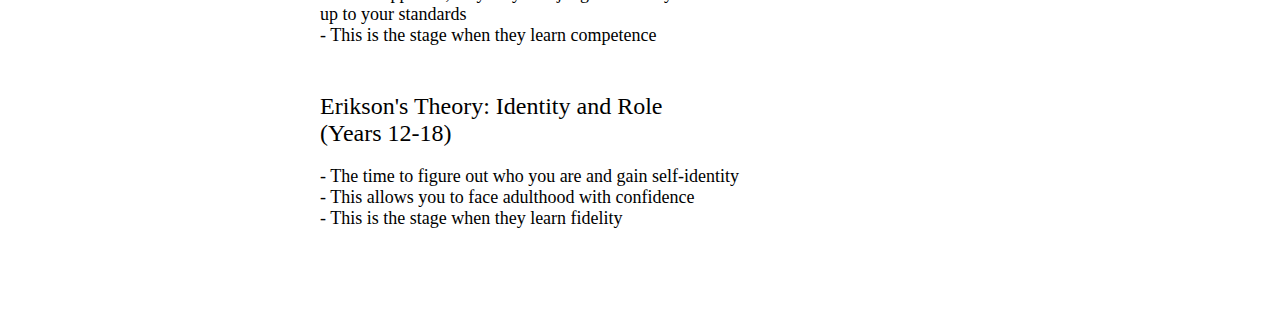
<file: middlechildhood.html>
<!DOCTYPE html>
<html lang="en">
<head>
    <meta charset="UTF-8">
    <meta name="viewport" content="width=device-width, initial-scale=1.0">
    <title>Growth and Development</title>
    <link rel="stylesheet" href="style.css">
</head>
<body>
    <nav>
        <ul>
            <li><a href="index.html">Home</a></li>
            <li><a href="infancy&childhood.html">Infancy & Childhood (0-2)</a></li>
            <li><a href="earlychildhood.html">Early Childhood (2-7)</a></li>
            <li><a href="middlechildhood.html">Middle Childhood (7-12)</a></li>
            <li><a href="adolescence.html">Adolescence (12-20)</a></li>
            <li><a href="earlyadult.html">Early Adulthood (20-40)</a></li>
            <li><a href="middleadult.html">Middle Adulthood (40-65)</a></li>
            <li><a href="lateadult.html">Late Adulthood (65+)</a></li>
        </ul>
    </nav>
    <div id="content">
        
    </div>
    
<h1>Middle Childhood</h1>
<h3>This is the stage when I began exploring interests <br> I tried many sports and eventually stuck with softball</h3>
<h3>Concrete operational stage (Piaget's Theory)</h3>
<h3 style="font-weight: 600;">Erikson's Theory: </h3>
<h3>Industriousness vs Inferiority begins at age 6 and ends at 11</h3>
<h3>Identity and role begins at age 12</h3>

    <figure>
    <img src="3softball.jpeg" style="width: 30%; left: 8%;" type="image/jpg">
    </figure>
    <h2 style="font-weight: 520;">Years 7-12</h2>
    <h2 style="font-size: large;">Growth spurts begin</h2>
    <h2 style="font-size: large;">Is more jealous of others</h2>
    <h2 style="font-size: large;">Respect others</h2>
    <h2 style="font-size: large;">Can distinguish what is considered right and wrong</h2>
    <h2 style="font-size: large;">More interested in world concepts</h2>
    <h2 style="font-size: large;">This was around the time I learned how to ride a bike</h2>
    <h2 style="font-size: large;">I began playing softball around 6 and still play now</h2>
    <h2 style="font-size: large;">Development of their imagination</h2>
    <h2 style="font-size: large;">Begins self-evaluating and thinking about the perspective of others</h2>
    <h2 style="font-size: large;">Develops fears</h2>
    <h2 style="font-size: large;">More competitive</h2>
    <h2 style="font-size: large;">Puberty begins</h2>
    <h2 style="font-size: large;">Grows a more adult mind-set</h2>

    <h2 style="font-size: largest;"><br>Trying sports!! (I quit almost all)<br></h2>
    <h2 style="font-size: large;">Ballet (Quit)</h2>
    <h2 style="font-size: large;">Soccer (Quit)</h2>
    <h2 style="font-size: large;">Swimming (Stuck with for 9 years, then quit)</h2>
    <h2 style="font-size: large;">Tennis (Quit)</h2>
    <h2 style="font-size: large;">Ice Skating (Quit)</h2>
    <h2 style="font-size: large;">Lacrosse (Quit)</h2>
    <h2 style="font-size: large;">Tai Kwon Do (Quit)</h2>
    <h2 style="font-size: large;">Gymnastics (Quit)</h2>
    <h2 style="font-size: large;">Rowing (Quit)</h2>
    <h2 style="font-size: large;">Softball!! (The only one I stuck with)</h2>


            <h2 style="font-size: largest;"><br>Erikson's Theory: Industriousness vs Inferiority<br>(Years 6-11)<br></h2>
            <h2 style="font-size: large;">- Kids should be able to do a task to completion<br> - When doing or completing tasks, they should feel supported <br>for their effort<Br> - If not supported, they may feel judged that they will not live <br>up to your standards<br> - This is the stage when they learn competence</h2>
      
            <h2 style="font-size: largest;"><br>Erikson's Theory: Identity and Role <br>(Years 12-18)<br></h2>
            <h2 style="font-size: large;">- The time to figure out who you are and gain self-identity<br> - This allows you to face adulthood with confidence<br> - This is the stage when they learn fidelity</h2>

                <h2 style="font-size: largest; color: white;"><br>White space<br></h2>
    <img id="greendonkey" style="width: 28%; height: auto; margin-left: 57%; position: absolute; left: 10%; top: 94%;" src="3swimming.jpeg">
</body>
</html>
</file>
<file: style.css>
body {
    font-family: 'optima';
    margin: 0;
    padding: 0;
}

nav {
    width: 230px;
    height: 100%;
    background-color: #06171d;
    position: fixed;
}

ul {
    list-style-type: none;
    padding: 0;
    margin: 0;
    margin-top: 10px;
    margin-left: 10px;
}

li {
    padding: 10px;
}

a {
    color: #fff;
    text-decoration: none;
}

a:hover {
    background-color: #918c8c;
    border-radius: 50px;
    padding: 5px;
}

#content {
    margin-left: 220px; /* Adjust as needed */
    padding: 20px;
}

#content h2 {
    color: #333;
}

h1{
    margin-left: 25%;
}
h3{
    margin-left: 25.012%;
    font-weight: 100;
    margin-right: 50%;
}
img{
    width: 35%;
    height: auto;
    margin-left: 57%;
    position: absolute;
    left: 2%;
    top: 13%;
}
p{
    margin-left: 59%;
    margin-right: 7%;
    margin-top: 0%;
    text-align: center;
    position: absolute;
    float: left;
}
figure {
    padding: 4px;
    margin: auto;
  }
  
  figcaption {
    font-style: italic;
    padding: 2px;
    text-align: center;
    margin-left: 59%;
    margin-right: 7%;
    margin-top: -9%;
  }
  h2{
    margin-left: 25%;
    margin-right: 10%;
    font-weight: 100;
  }
  #babyolive{
    margin-right: 5%;
  }
</file>
